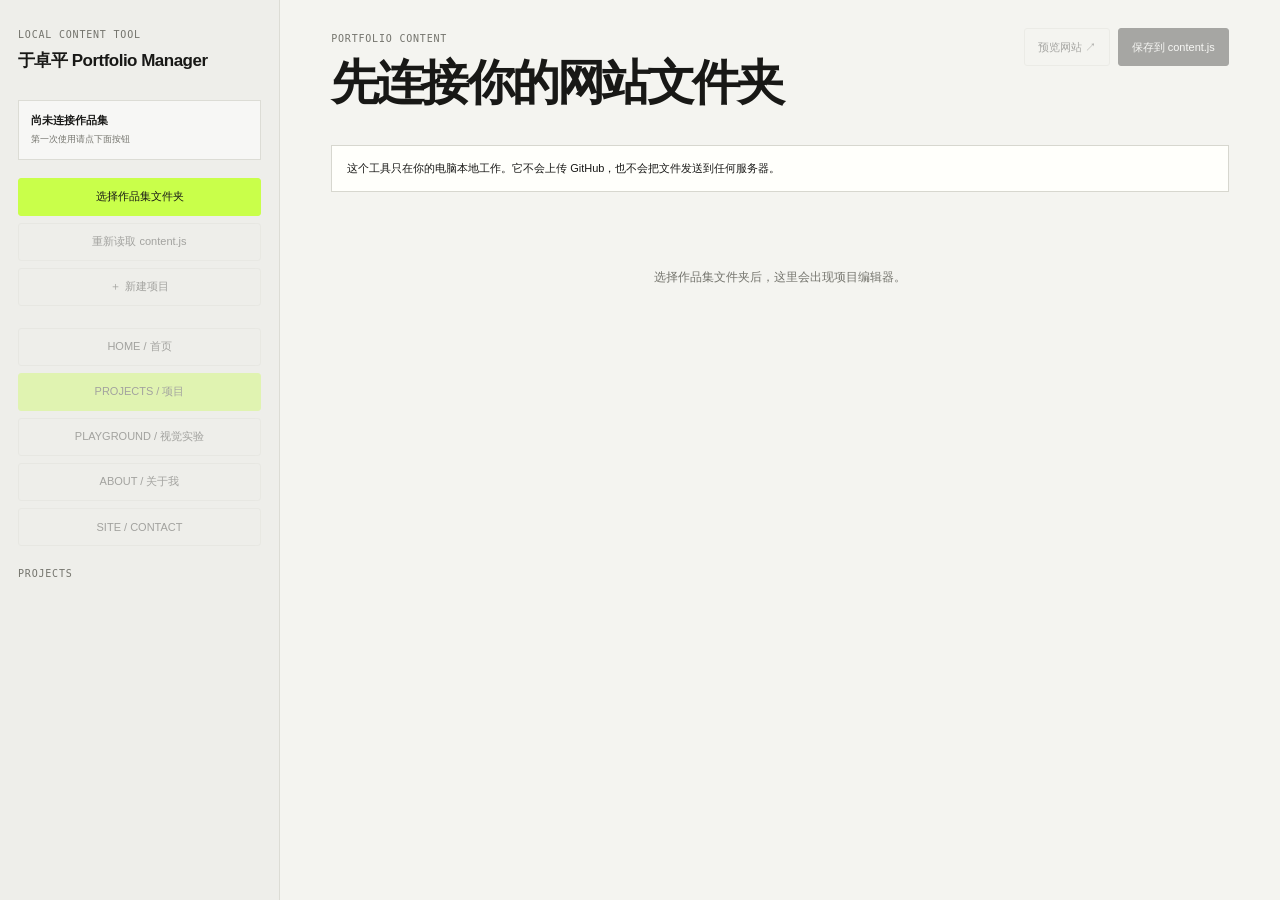
<file: manager.html>
<!DOCTYPE html>
<html lang="zh-CN">
<head>
  <meta charset="UTF-8">
  <meta name="viewport" content="width=device-width, initial-scale=1">
  <meta name="color-scheme" content="light">
  <link rel="stylesheet" href="project-cover.css">
  <title>Portfolio Manager — 于卓平</title>
  <style>
    :root{
      --bg:#f4f4f0;--panel:#fff;--ink:#181816;--muted:#74746d;--line:#dcdcd5;
      --soft:#ecece7;--accent:#c9ff4a;--danger:#b63c32;--radius:3px;
      --sans:Arial,"Noto Sans SC","Microsoft YaHei",sans-serif;--mono:Consolas,"SFMono-Regular",monospace
    }
    *{box-sizing:border-box} body{margin:0;background:var(--bg);color:var(--ink);font-family:var(--sans)}
    button,input,textarea,select{font:inherit;color:inherit} button{cursor:pointer}
    .app{min-height:100vh;display:grid;grid-template-columns:280px minmax(0,1fr)}
    .sidebar{position:sticky;top:0;height:100vh;padding:24px 18px;border-right:1px solid var(--line);background:#eeeeea;overflow:auto}
    .brand{margin-bottom:28px}.brand small,.eyebrow{font:10px var(--mono);letter-spacing:.08em;color:var(--muted)}
    .brand h1{margin:7px 0 0;font-size:17px;letter-spacing:-.03em}.folder-status{margin:18px 0;padding:12px;border:1px solid var(--line);background:rgba(255,255,255,.55)}
    .folder-status strong{display:block;font-size:11px;margin-bottom:5px}.folder-status span{display:block;font:9px var(--mono);color:var(--muted);word-break:break-all;line-height:1.5}
    .btn{display:inline-flex;align-items:center;justify-content:center;gap:7px;min-height:38px;padding:0 13px;border:1px solid var(--ink);border-radius:var(--radius);background:var(--ink);color:white;font-size:11px}
    .btn--light{background:transparent;color:var(--ink);border-color:var(--line)}.btn--accent{background:var(--accent);color:var(--ink);border-color:var(--accent)}
    .btn--danger{background:transparent;color:var(--danger);border-color:#d7aaa6}.btn:disabled{opacity:.35;cursor:not-allowed}
    .sidebar-actions{display:grid;gap:7px;margin-bottom:22px}.project-list{display:grid;gap:5px}
    .project-item{display:grid;grid-template-columns:1fr auto;gap:5px;align-items:center}
    .project-select{width:100%;padding:10px;border:1px solid transparent;background:transparent;text-align:left;border-radius:var(--radius);font-size:11px}
    .project-select span{display:block;color:var(--muted);font:9px var(--mono);margin-top:4px}.project-select:hover,.project-select.active{background:white;border-color:var(--line)}
    .move-buttons{display:flex;flex-direction:column}.move-buttons button{width:24px;height:20px;border:0;background:transparent;color:var(--muted);font-size:10px}
    .main{min-width:0;padding:28px clamp(22px,4vw,60px) 80px}.toolbar{display:flex;justify-content:space-between;align-items:flex-start;gap:20px;margin-bottom:30px}
    .toolbar h2{margin:5px 0 0;font-size:clamp(26px,4vw,48px);letter-spacing:-.06em}.toolbar-actions{display:flex;flex-wrap:wrap;gap:8px;justify-content:flex-end}
    .notice{margin:0 0 22px;padding:13px 15px;border:1px solid #d7d7cf;background:#fffffb;font-size:11px;line-height:1.7}.notice.success{border-color:#aac57a;background:#f5f9ec}.notice.error{border-color:#d6aaa6;background:#fff5f4;color:#8e2c24}
    .card{margin-bottom:18px;padding:20px;border:1px solid var(--line);background:var(--panel)}.card-head{display:flex;justify-content:space-between;align-items:center;gap:12px;margin-bottom:18px}
    .card h3{margin:0;font-size:15px}.card-head small{color:var(--muted);font:9px var(--mono)}
    .form-grid{display:grid;grid-template-columns:repeat(2,minmax(0,1fr));gap:14px}.field{display:grid;gap:6px}.field.full{grid-column:1/-1}
    label{font-size:10px;color:#55554f}input,textarea,select{width:100%;border:1px solid var(--line);border-radius:var(--radius);background:#fbfbf8;padding:10px 11px;font-size:11px;outline:none}
    textarea{min-height:92px;resize:vertical;line-height:1.65}input:focus,textarea:focus,select:focus{border-color:#777}
    .check{display:flex;align-items:center;gap:8px}.check input{width:auto}.asset-row{display:grid;grid-template-columns:88px 1fr auto;gap:12px;align-items:center;padding:11px 0;border-top:1px solid var(--soft)}
    .asset-row:first-child{border-top:0}.asset-type{font:9px var(--mono);color:var(--muted)}.asset-info strong{display:block;font-size:11px;font-weight:600}.asset-info span{display:block;margin-top:4px;color:var(--muted);font:9px var(--mono);word-break:break-all}
    .section-box{margin-top:12px;padding:15px;border:1px solid var(--line);background:#fafaf7}.section-top{display:grid;grid-template-columns:130px 1fr auto;gap:9px;align-items:center;margin-bottom:12px}
    .section-order{display:flex;align-items:center;justify-content:space-between;gap:12px;flex-wrap:wrap;margin-bottom:12px;padding-bottom:10px;border-bottom:1px solid var(--line)}
    .section-order__label{font:10px var(--mono);color:var(--muted)}.section-order__actions{display:flex;gap:6px;flex-wrap:wrap}
    .mini:disabled{opacity:.35;cursor:not-allowed}.mini:focus-visible{outline:2px solid #658224;outline-offset:3px}
    .section-help{margin:0 0 14px;color:var(--muted);font-size:11px;line-height:1.7}
    .image-preview{display:block;margin:0 0 9px;color:inherit;text-decoration:none;min-width:0}
    .image-preview__frame{display:flex;align-items:center;justify-content:center;height:140px;border:1px solid var(--line);background:repeating-conic-gradient(#ecece7 0% 25%,#f7f7f3 0% 50%) 0 0/16px 16px;overflow:hidden}
    .image-preview img{display:block;width:100%;height:100%;object-fit:contain}.image-preview img[hidden]{display:none}
    .image-preview__status{padding:12px;color:var(--muted);font-size:10px;line-height:1.6;text-align:center}
    .image-preview__meta{display:block;margin-top:7px;color:var(--muted);font:9px var(--mono);line-height:1.6}
    .image-preview--cover{max-width:360px}.image-preview--cover .image-preview__frame{height:200px}
    .image-preview:focus-visible{outline:2px solid #658224;outline-offset:3px}
    .gallery-files{display:grid;grid-template-columns:repeat(auto-fill,minmax(130px,1fr));gap:8px}.gallery-chip{min-width:0;padding:9px;border:1px solid var(--line);background:white}
    .gallery-chip strong{display:block;overflow:hidden;text-overflow:ellipsis;white-space:nowrap;font-size:9px}.gallery-chip span{display:block;margin-top:5px;color:var(--muted);font:8px var(--mono)}
    .drop{position:relative;display:flex;align-items:center;justify-content:center;min-height:84px;margin-top:10px;border:1px dashed #bcbcb3;background:#f1f1ec;color:#666;font-size:10px;text-align:center}
    .drop input{position:absolute;inset:0;opacity:0;cursor:pointer}.drop.drag{border-color:var(--ink);background:#e9f4cf}.mini{padding:6px 8px;border:1px solid var(--line);background:transparent;font-size:9px;border-radius:2px}
    .danger-zone{border-color:#e2c5c2}.empty{padding:55px 20px;text-align:center;color:var(--muted);font-size:12px}.help{max-width:800px;color:#5d5d56;font-size:11px;line-height:1.8}
    .manager-view.active{background:var(--accent);border-color:var(--accent)}
    .about-editor-text{min-height:280px}
    .cover-editor-layout{display:grid;grid-template-columns:minmax(0,1.2fr) minmax(240px,1fr);gap:24px;align-items:start}
    .cover-editor-controls{display:grid;gap:17px}.cover-live{width:100%;max-width:640px}
    .cover-live-status{position:absolute;inset:0;display:grid;place-items:center;padding:20px;text-align:center;font-size:11px;color:var(--muted)}
    .cover-live-status[hidden]{display:none}.cover-control{display:grid;gap:7px}.cover-control label{display:flex;justify-content:space-between;gap:10px}.cover-control input[type=range]{padding:0;accent-color:#81943a}
    .cover-fit{display:flex;gap:8px}.cover-fit button[aria-pressed=true]{background:var(--accent);border-color:var(--accent)}
    .cover-color{display:grid;grid-template-columns:44px 1fr;gap:8px}.cover-color input[type=color]{height:38px;padding:3px}.cover-asset{margin-top:14px;font:10px/1.7 var(--mono);overflow-wrap:anywhere}
    @media(max-width:1100px){.cover-editor-layout{grid-template-columns:1fr}.cover-live{max-width:560px}}
    .help code{padding:2px 5px;background:#e9e9e3;font:10px var(--mono)}.hidden{display:none!important}
    @media(max-width:820px){.app{grid-template-columns:1fr}.sidebar{position:relative;height:auto;border-right:0;border-bottom:1px solid var(--line)}.project-list{grid-template-columns:repeat(2,minmax(0,1fr))}.main{padding:24px 18px 60px}.toolbar{flex-direction:column}.toolbar-actions{justify-content:flex-start}.form-grid{grid-template-columns:1fr}.field.full{grid-column:auto}.section-top{grid-template-columns:1fr}.asset-row{grid-template-columns:70px 1fr}}
  </style>
</head>
<body>
<div class="app">
  <aside class="sidebar">
    <div class="brand"><small>LOCAL CONTENT TOOL</small><h1>于卓平 Portfolio Manager</h1></div>
    <div class="folder-status"><strong id="folderLabel">尚未连接作品集</strong><span id="folderPath">第一次使用请点下面按钮</span></div>
    <div class="sidebar-actions">
      <button class="btn btn--accent" id="openFolder">选择作品集文件夹</button>
      <button class="btn btn--light" id="reloadBtn" disabled>重新读取 content.js</button>
      <button class="btn btn--light" id="newProjectBtn" disabled>＋ 新建项目</button>
    </div>
    <div class="sidebar-actions" aria-label="编辑区域"><button class="btn btn--light manager-view" id="homeView" disabled>HOME / 首页</button><button class="btn btn--light manager-view active" id="projectsView" disabled>PROJECTS / 项目</button><button class="btn btn--light manager-view" id="playgroundView" disabled>PLAYGROUND / 视觉实验</button><button class="btn btn--light manager-view" id="aboutView" disabled>ABOUT / 关于我</button><button class="btn btn--light manager-view" id="siteView" disabled>SITE / CONTACT</button></div>
    <p class="eyebrow">PROJECTS</p>
    <div class="project-list" id="projectList"></div>
  </aside>

  <main class="main">
    <div class="toolbar">
      <div><span class="eyebrow">PORTFOLIO CONTENT</span><h2 id="pageTitle">先连接你的网站文件夹</h2></div>
      <div class="toolbar-actions">
        <button class="btn btn--light" id="previewBtn" disabled>预览网站 ↗</button>
        <button class="btn" id="saveBtn" disabled>保存到 content.js</button>
      </div>
    </div>
    <div id="notice" class="notice">这个工具只在你的电脑本地工作。它不会上传 GitHub，也不会把文件发送到任何服务器。</div>
    <div id="editor"><div class="empty">选择作品集文件夹后，这里会出现项目编辑器。</div></div>
  </main>
</div>

<script src="about-content.js"></script>
<script src="home-content.js"></script>
<script src="project-cover.js"></script>
<script src="manager-playground.js"></script>
<script src="site-content.js"></script>
<script src="manager-site.js"></script>
<script>
(function(){
"use strict";
var rootHandle=null, data=null, currentIndex=0, dirty=false, currentView="projects";
var previewGeneration=0, previewUrls=[];
var uploadQueues=new Map(), pendingUploads=0;
var $=function(s){return document.querySelector(s)};
var notice=$("#notice"), editor=$("#editor"), projectList=$("#projectList");
var pg=window.createPlaygroundManager({editor:editor,esc:esc,msg:function(t,type){msg(t,type)},getData:function(){return data},getRoot:function(){return rootHandle},readText:readText,writeText:writeText,copyFile:copyFile,previewSource:previewSource,id:newStableId,pending:function(n){pendingUploads+=n},active:function(){return currentView==="playground"},refresh:renderAll});
var siteEditor=window.createSiteManager({editor:editor,esc:esc,getData:function(){return data},getRoot:function(){return rootHandle},previewSource:previewSource,copyFile:copyFile,id:newStableId,pending:function(n){pendingUploads+=n},active:function(){return currentView==="site"},mark:mark,msg:msg});
$("#siteView").addEventListener("click",function(){currentView="site";renderAll()});
$("#playgroundView").addEventListener("click",function(){currentView="playground";renderAll()});
function msg(t,type){notice.textContent=t;notice.className="notice"+(type?" "+type:"")}
function esc(v){return String(v==null?"":v).replace(/[&<>"']/g,function(c){return{"&":"&amp;","<":"&lt;",">":"&gt;",'"':"&quot;","'":"&#39;"}[c]})}
function clone(v){return JSON.parse(JSON.stringify(v))}
function slug(s){return String(s||"project").trim().toLowerCase().replace(/\s+/g,"-").replace(/[^a-z0-9\u4e00-\u9fa5-]/g,"").replace(/-+/g,"-")||"project"}
function newStableId(prefix){return prefix+"-"+(window.crypto&&crypto.randomUUID?crypto.randomUUID():Date.now().toString(36)+"-"+Math.random().toString(36).slice(2)+"-"+Math.random().toString(36).slice(2))}
function ensureSectionIds(model){
  var changed=false;
  model.projects.forEach(function(project){
    var seen=new Set();
    (Array.isArray(project.sections)?project.sections:[]).forEach(function(section){
      if(!section||typeof section!=="object")return;
      if(typeof section.id!=="string"||!section.id.trim()||seen.has(section.id)){section.id=newStableId("section");changed=true}
      seen.add(section.id);
    });
  });
  return changed;
}
async function getFile(path,create){
  var parts=path.split("/").filter(Boolean), dir=rootHandle;
  for(var i=0;i<parts.length-1;i++) dir=await dir.getDirectoryHandle(parts[i],{create:!!create});
  return await dir.getFileHandle(parts[parts.length-1],{create:!!create})
}
async function readText(path){var h=await getFile(path,false),f=await h.getFile();return await f.text()}
async function writeText(path,text){var h=await getFile(path,true),w=await h.createWritable();await w.write(text);await w.close()}
function parseContent(text){
  var marker="window.PORTFOLIO";
  var p=text.indexOf(marker); if(p<0)throw new Error("找不到 window.PORTFOLIO");
  var eq=text.indexOf("=",p); var end=text.lastIndexOf(";");
  var raw=text.slice(eq+1,end>eq?end:text.length).trim();
  return Function('"use strict";return ('+raw+')')();
}
function jsString(v){return JSON.stringify(v, null, 2)}
function serialize(){
  window.PORTFOLIO_SITE.sync(data);
  return "/*\n * 由 manager.html 自动生成。你仍然可以手动编辑，但再次从 Manager 保存时会以 Manager 中的数据为准。\n */\n\nwindow.PORTFOLIO = "+JSON.stringify(data,null,2)+";\n"
}
async function load(){
  try{
    var text=await readText("content.js"); data=parseContent(text);
    if(!Array.isArray(data.projects))data.projects=[];
    data.aboutPage=window.PORTFOLIO_ABOUT.read(data.aboutPage);
    window.PORTFOLIO_SITE.normalize(data);
    var idsAdded=ensureSectionIds(data);
    await pg.load();$("#siteView").disabled=false;$("#playgroundView").disabled=false;
    currentIndex=Math.min(currentIndex,Math.max(0,data.projects.length-1));dirty=idsAdded;renderAll();
    $("#homeView").disabled=false;$("#projectsView").disabled=false;$("#aboutView").disabled=false;
    $("#saveBtn").disabled=false;$("#reloadBtn").disabled=false;$("#newProjectBtn").disabled=false;$("#previewBtn").disabled=false;
    msg(idsAdded?"已读取 content.js，并为缺失或重复 ID 的模块补齐稳定标识。请点击「保存到 content.js」持久化。":"已读取 content.js。修改后点击「保存到 content.js」。素材拖入后会复制到对应项目文件夹。","success")
  }catch(e){msg("读取失败："+e.message+"。请确认你选择的是包含 index.html 和 content.js 的网站根目录。","error")}
}
function renderAll(){$("#siteView").classList.toggle("active",currentView==="site");$("#saveBtn").textContent=currentView==="playground"?"保存到 playground-data.js":"保存到 content.js";$("#playgroundView").classList.toggle("active",currentView==="playground");renderList();renderEditor();$("#homeView").classList.toggle("active",currentView==="home");$("#projectsView").classList.toggle("active",currentView==="projects");$("#aboutView").classList.toggle("active",currentView==="about")}
function renderList(){
  if(!data)return;projectList.innerHTML=data.projects.map(function(p,i){
    return '<div class="project-item"><button class="project-select '+(i===currentIndex?"active":"")+'" data-index="'+i+'">'+esc(p.titleZh||p.titleEn||"未命名项目")+'<span>'+esc(p.category||"未分类")+'</span></button><div class="move-buttons"><button data-move="-1" data-index="'+i+'" title="上移">↑</button><button data-move="1" data-index="'+i+'" title="下移">↓</button></div></div>'
  }).join("")
}
function val(p,k){return esc(p[k]||"")}
function previewMarkup(src,cover){
  if(!src)return '';
  return '<a class="image-preview'+(cover?' image-preview--cover':'')+'" data-preview-path="'+esc(src)+'" target="_blank" rel="noopener" aria-label="查看原图：'+esc(src)+'"><span class="image-preview__frame"><img hidden alt="'+esc(src)+'" decoding="async"><span class="image-preview__status">正在读取图片…</span></span><small class="image-preview__meta">原始尺寸读取中</small></a>'
}
function clearPreviews(){
  editor.querySelectorAll("video[data-cover-media]").forEach(function(video){video.pause();video.removeAttribute("src");video.load()});
  previewGeneration++;
  previewUrls.forEach(function(url){URL.revokeObjectURL(url)});previewUrls=[];
}
async function previewSource(path){
  if(/^https?:\/\//i.test(path))return {url:path,owned:false};
  if(!rootHandle)throw new Error("请先连接作品集文件夹");
  var parts=String(path).replace(/\\/g,"/").split("/").filter(function(part){return part&&part!=="."}).map(function(part){return decodeURIComponent(part)});
  if(!parts.length||parts.some(function(part){return part===".."||/[\\/:]/.test(part)}))throw new Error("图片路径无效");
  var handle=await getFile(parts.join("/"),false),file=await handle.getFile();
  return {file:file,owned:true}
}
function hydratePreviews(){
  var generation=previewGeneration;
  editor.querySelectorAll("[data-preview-path]").forEach(async function(link){
    var image=link.querySelector("img"),status=link.querySelector(".image-preview__status"),meta=link.querySelector(".image-preview__meta");
    function failed(message){image.hidden=true;status.hidden=false;status.textContent=message;meta.textContent="请检查素材路径或图片格式";link.removeAttribute("href")}
    try{
      var result=await previewSource(link.dataset.previewPath);
      if(generation!==previewGeneration||!link.isConnected)return;
      var url=result.owned?URL.createObjectURL(result.file):result.url;
      if(result.owned)previewUrls.push(url);
      image.onload=function(){
        if(generation!==previewGeneration)return;
        var w=image.naturalWidth,h=image.naturalHeight;
        image.hidden=false;status.hidden=true;
        meta.textContent=w+" × "+h+" px · "+(w===h?"方形":w>h?"横版":"竖版")+" · 点击查看原图";
      };
      image.onerror=function(){if(generation===previewGeneration)failed("图片无法预览")};
      link.href=url;image.src=url;
    }catch(error){if(generation===previewGeneration&&link.isConnected)failed("无法读取图片："+error.message)}
  })
}
function homeField(label,key,kind){
  var value=data.homePage[key],id="home-field-"+key,multiline=kind==="lines"||kind==="text";
  if(kind==="lines")value=value.join("\n");
  return '<div class="field '+(multiline?'full':'')+'"><label for="'+id+'">'+label+'</label>'+(multiline?'<textarea id="'+id+'" data-home-key="'+key+'"'+(kind==="lines"?' data-home-array':'')+'>'+esc(value)+'</textarea>':'<input id="'+id+'" data-home-key="'+key+'" value="'+esc(value)+'">')+'</div>';
}
function renderHomeEditor(){
  data.homePage=window.PORTFOLIO_HOME.read(data.homePage);$("#pageTitle").textContent="HOME / 首页";
  editor.innerHTML='<section class="card"><div class="card-head"><h3>首页 Hero 文案</h3><small>HOME CONTENT</small></div><p class="help">这里只编辑文字。Hero 的版式、字号、位置和交互保持定稿设计。Practices 和 Fields 每行一项，按行顺序显示，Practices 编号自动生成。保存后使用「预览网站」查看实际效果；CV / Contact 继续沿用原 about 数据。</p><div class="form-grid">'+
    homeField("PORTFOLIO LABEL","portfolioLabel")+homeField("YEAR","year")+homeField("CORNER LABEL","cornerLabel")+homeField("MAIN VISUAL WORD","visualWord")+homeField("MAIN MOTION WORD","motionWord")+homeField("PRACTICE LABEL","practiceLabel")+homeField("PRACTICES（每行一项）","practices","lines")+homeField("NAME — 中文","nameZh")+homeField("NAME — English","nameEn")+homeField("ROLE — 中文","roleZh")+homeField("ROLE — English","roleEn")+homeField("INTRO — 中文","introZh","text")+homeField("INTRO — English","introEn","text")+homeField("FIELDS（每行一项）","fields","lines")+'</div></section>';
}
$("#homeView").addEventListener("click",function(){currentView="home";renderAll()});
function aboutField(label,key,array,paragraphs){
  var value=data.aboutPage[key], id="about-field-"+key;
  if(array)value=value.join(paragraphs?"\n\n":"\n");
  var multiline=array||key==="headline";
  return '<div class="field '+(multiline?'full':'')+'"><label for="'+id+'">'+label+'</label>'+(multiline?'<textarea id="'+id+'" '+(paragraphs?'class="about-editor-text" ':'')+'data-about-key="'+key+'"'+(array?' data-about-array="'+(paragraphs?'paragraphs':'lines')+'"':'')+'>'+esc(value)+'</textarea>':'<input id="'+id+'" data-about-key="'+key+'" value="'+esc(value)+'">')+'</div>'
}
function renderAboutEditor(){
  data.aboutPage=window.PORTFOLIO_ABOUT.read(data.aboutPage);
  $("#pageTitle").textContent="ABOUT / 关于我";
  editor.innerHTML='<section class="card"><div class="card-head"><h3>About 内容</h3><small>ABOUT PAGE</small></div><p class="help">正文用空行分段；Interests、Languages、Outside of Work 每行一项。标题可用换行指定断行，末尾 * 显示为星号。修改后仍点击「保存到 content.js」。原有项目、联系信息和简历不会被覆盖。</p><div class="form-grid">'+
    aboutField("Eyebrow","eyebrow")+aboutField("Visual Headline（可换行）","headline")+aboutField("About 正文（空行分段）","paragraphs",true,true)+aboutField("Place","place")+aboutField("Interests（每行一项）","interests",true)+aboutField("Coffee Note","coffeeNote")+aboutField("Languages（每行一项）","languages",true)+aboutField("Outside of Work（每行一项）","outsideOfWork",true)+aboutField("Cats Note","catsNote")+'</div></section>'
}
$("#projectsView").addEventListener("click",function(){currentView="projects";renderAll()});
$("#aboutView").addEventListener("click",function(){currentView="about";renderAll()});
function coverEditorMarkup(project){
  var cover=window.PORTFOLIO_COVER.normalize(project.cover);
  function slider(key,label,min,max,step,value){return '<div class="cover-control"><label for="cover-'+key+'">'+label+'<output data-cover-output="'+key+'">'+(key==="scale"?Math.round(value*100):value)+'%</output></label><input id="cover-'+key+'" type="range" min="'+min+'" max="'+max+'" step="'+step+'" value="'+value+'" data-cover-key="'+key+'"></div>';}
  return '<section class="card"><div class="card-head"><h3>COVER / 首页封面</h3><small>LIVE COMPOSITION</small></div><div class="cover-editor-layout"><div><div class="cover-canvas cover-live" data-cover-preview role="img" aria-label="首页封面实时预览"><span class="cover-live-status" data-cover-status>正在读取封面…</span></div><p class="cover-asset" data-cover-path>'+esc(cover.src||"尚未设置封面")+'</p>'+drop("cover","Replace / 替换：选择或拖入图片、MP4","image/*,video/mp4,video/webm",false,null,project)+'<button class="mini" type="button" data-clear-cover>清除封面引用</button><p class="help">4:3 实时画布，与首页封面使用相同渲染。替换只修改路径，不删除原文件。视频预览静音循环。</p></div><div class="cover-editor-controls"><div class="cover-control"><label>Display</label><div class="cover-fit"><button type="button" class="mini" data-cover-fit="cover" aria-pressed="'+(cover.fit==="cover")+'">Fill / 填满</button><button type="button" class="mini" data-cover-fit="contain" aria-pressed="'+(cover.fit==="contain")+'">Fit / 完整显示</button></div></div>'+slider("positionX","Horizontal Position",0,100,1,cover.positionX)+slider("positionY","Vertical Position",0,100,1,cover.positionY)+slider("scale","Scale",1,1.6,.01,cover.scale)+'<div class="cover-control"><label for="cover-background-text">Background / 背景色</label><div class="cover-color"><input aria-label="封面背景颜色" type="color" value="'+cover.background+'" data-cover-color><input id="cover-background-text" value="'+cover.background+'" data-cover-background spellcheck="false" placeholder="#ecece7"></div></div><button class="mini" type="button" data-reset-cover>Reset Cover / 重置构图</button></div></div></section>';
}
function updateCoverPreview(){
  var cover=window.PORTFOLIO_COVER.normalize(data.projects[currentIndex].cover),canvas=editor.querySelector("[data-cover-preview]");if(!canvas)return;
  window.PORTFOLIO_COVER.apply(canvas,cover);
  editor.querySelectorAll("[data-cover-fit]").forEach(function(button){button.setAttribute("aria-pressed",String(button.dataset.coverFit===cover.fit))});
  editor.querySelectorAll("[data-cover-key]").forEach(function(input){var key=input.dataset.coverKey;input.value=cover[key];editor.querySelector('[data-cover-output="'+key+'"]').textContent=(key==="scale"?Math.round(cover[key]*100):cover[key])+"%"});
  editor.querySelector("[data-cover-color]").value=cover.background;
  var hex=editor.querySelector("[data-cover-background]");if(document.activeElement!==hex){hex.value=cover.background;hex.setCustomValidity("")}
}
function changeCover(key,value){
  var p=data.projects[currentIndex],cover=window.PORTFOLIO_COVER.normalize(p.cover);cover[key]=value;p.cover=window.PORTFOLIO_COVER.normalize(cover);updateCoverPreview();mark();
}
async function hydrateCoverPreview(){
  var canvas=editor.querySelector("[data-cover-preview]");if(!canvas)return;
  var generation=previewGeneration,cover=window.PORTFOLIO_COVER.normalize(data.projects[currentIndex].cover),status=canvas.querySelector("[data-cover-status]");
  window.PORTFOLIO_COVER.apply(canvas,cover);
  if(!cover.src){status.textContent="尚未设置封面";return}
  try{
    var result=await previewSource(cover.src);if(generation!==previewGeneration||!canvas.isConnected)return;
    var url=result.owned?URL.createObjectURL(result.file):result.url;if(result.owned)previewUrls.push(url);
    var media=window.PORTFOLIO_COVER.media(cover,"项目封面预览",url);media.loading="eager";if(media.tagName==="IMG")media.decoding="sync";
    function ready(){if(generation!==previewGeneration)return;status.hidden=true;updateCoverPreview();}
    media.addEventListener(window.PORTFOLIO_COVER.isVideo(cover)?"loadedmetadata":"load",ready);
    media.addEventListener("error",function(){if(generation!==previewGeneration)return;media.hidden=true;status.hidden=false;status.textContent="无法预览封面，请检查文件路径或格式。"});
    canvas.insertBefore(media,status);window.PORTFOLIO_COVER.refresh(canvas);
    if(media.tagName==="IMG"&&media.complete&&media.naturalWidth)ready();
  }catch(error){if(generation===previewGeneration)status.textContent="无法读取封面："+error.message}
}
function renderEditor(){
  clearPreviews();pg.cleanup();siteEditor.cleanup();
  if(currentView==="site"){$("#pageTitle").textContent="SITE / CONTACT";siteEditor.render();return}
  if(currentView==="playground"){$("#pageTitle").textContent="PLAYGROUND / 视觉实验";pg.render();return}
  if(currentView==="home"){renderHomeEditor();return}
  if(currentView==="about"){renderAboutEditor();return}
  if(!data||!data.projects.length){$("#pageTitle").textContent="没有项目";editor.innerHTML='<div class="empty">点击左侧「新建项目」开始。</div>';return}
  var p=data.projects[currentIndex];$("#pageTitle").textContent=p.titleZh||p.titleEn||"未命名项目";
  var sections=Array.isArray(p.sections)?p.sections:[];
  editor.innerHTML=
  '<section class="card"><div class="card-head"><h3>项目基本信息</h3><small>PROJECT INFO</small></div><div class="form-grid">'+
  field("中文标题","titleZh",p.titleZh)+field("英文标题","titleEn",p.titleEn)+field("项目 ID","id",p.id)+field("分类","category",p.category)+
  field("年份","year",p.year)+field("角色 / 职责","role",p.role)+field("封面替代文字","coverAlt",p.coverAlt)+
  '<div class="field full"><label>项目链接（每行：名称 | URL）</label><textarea data-project-links>'+esc((p.links||[]).map(function(x){return x.label+" | "+x.url}).join("\n"))+'</textarea></div>'+
  area("项目简介","summary",p.summary)+area("英文简介","descriptionEn",p.descriptionEn)+
  '<div class="field"><label>首页显示</label><label class="check"><input type="checkbox" data-key="visible" '+(p.visible!==false?"checked":"")+'> 显示这个项目</label></div>'+
  '<div class="field"><label>主打项目</label><label class="check"><input type="checkbox" data-key="featured" '+(p.featured?"checked":"")+'> 重点项目标记（首页保持等宽）</label></div></div></section>'+
  coverEditorMarkup(p)+
  '<section class="card"><div class="card-head"><h3>详情页模块</h3><button class="mini" data-add-section>＋ 添加模块</button></div><p class="section-help">模块按从上到下的顺序显示。可上移、下移或置顶、置底；调整后请点击右上角「保存到 content.js」。</p><div id="sections">'+sections.map(function(section,index){return sectionMarkup(section,index,p)}).join("")+'</div></section>'+
  '<section class="card danger-zone"><div class="card-head"><h3>项目操作</h3><small>DANGER ZONE</small></div><button class="btn btn--danger" data-delete-project>删除这个项目</button></section>';
  hydratePreviews();hydrateCoverPreview();
}
function field(label,key,value){return '<div class="field"><label>'+label+'</label><input data-key="'+key+'" value="'+esc(value||"")+'"></div>'}
function area(label,key,value){return '<div class="field full"><label>'+label+'</label><textarea data-key="'+key+'">'+esc(value||"")+'</textarea></div>'}
function drop(kind,label,accept,multiple,section,project){
  var targetType=kind==="cover"?"cover":kind==="gallery"?"gallery":section.type||"file";
  return '<label class="drop" data-drop="'+kind+'" data-project-id="'+esc(project.id)+'" '+(section?'data-section-id="'+esc(section.id)+'" ':'')+'data-target-type="'+esc(targetType)+'">'+label+'<input type="file" '+(accept?'accept="'+accept+'" ':'')+(multiple?"multiple ":"")+'></label>'
}
function sectionMarkup(s,i,project){
  var type=s.type||"gallery", body="";
  if(type==="gallery"){
    var imgs=Array.isArray(s.images)?s.images:[];
    body='<div class="field"><label>布局</label><select data-section-key="layout" data-section="'+i+'"><option value="editorial" '+(s.layout==="editorial"?"selected":"")+'>Editorial / 精选</option><option value="grid" '+(s.layout==="grid"?"selected":"")+'>Grid / 规整网格</option></select></div>'+
    '<div class="gallery-files">'+imgs.map(function(x,j){var src=typeof x==="string"?x:x.src;return '<div class="gallery-chip">'+previewMarkup(src,false)+'<strong>'+esc(src.split("/").pop())+'</strong><span>'+esc(src)+'</span><button class="mini" data-remove-image="'+j+'" data-section="'+i+'">移除</button></div>'}).join("")+'</div>'+
    drop("gallery","＋ 拖入 / 选择多张图片","image/*",true,s,project)
  }else{
    body='<div class="asset-row"><span class="asset-type">'+esc(type.toUpperCase())+'</span><div class="asset-info"><strong>'+esc(s.src?s.src.split("/").pop():"尚未添加文件")+'</strong><span>'+esc(s.src||"")+'</span></div></div>'+
    drop("single","选择 / 拖入文件",type==="video"?"video/*":type==="pdf"?"application/pdf":"",false,s,project)
  }
  function contentInput(key,label,value){return '<div class="field"><label>'+label+'</label><input data-section-key="'+key+'" data-section="'+i+'" value="'+esc(value||'')+'"></div>'}
  if(type==='text')body='<div class="form-grid">'+['zh','en'].map(function(k){return '<div class="field full"><label>'+k+'</label><textarea data-section-key="'+k+'" data-section="'+i+'">'+esc(s[k]||'')+'</textarea></div>'}).join('')+'</div>';
  else if(type==='files')body='<div class="field"><label>文件列表（每行：type | title | src）</label><textarea data-section-items="'+i+'">'+esc((s.items||[]).map(function(x){return (x.type||'link')+' | '+(x.title||'')+' | '+(x.src||'')}).join('\n'))+'</textarea></div>';
  else if(type==='gallery')body+='<details><summary>素材路径、替代文字与说明</summary>'+(s.images||[]).map(function(x,j){var item=typeof x==='string'?{src:x}:x;return '<div class="form-grid">'+['src','alt','caption','poster'].map(function(k){return '<div class="field"><label>'+String(j+1)+' · '+k+'</label><input data-gallery-content="'+k+'" data-gallery-index="'+j+'" data-section="'+i+'" value="'+esc(item[k]||'')+'"></div>'}).join('')+'</div>'}).join('')+'</details>';
  else body+='<div class="form-grid">'+contentInput('src','文件路径 / URL',s.src)+contentInput('poster','视频 poster 路径（可选）',s.poster)+'</div>';
  body+=contentInput('note','模块说明',s.note);
  var count=project.sections.length;
  var order='<div class="section-order"><span class="section-order__label">模块 '+(i+1)+' / '+count+'</span><div class="section-order__actions">'+
    orderButton(i,"first","置顶",i===0)+orderButton(i,"up","↑ 上移",i===0)+
    orderButton(i,"down","↓ 下移",i===count-1)+orderButton(i,"last","置底",i===count-1)+'</div></div>';
  return '<div class="section-box" data-section-box="'+i+'">'+order+'<div class="section-top"><select data-section-type data-section="'+i+'"><option value="text" '+(type==="text"?"selected":"")+'>Text</option><option value="files" '+(type==="files"?"selected":"")+'>Files</option><option value="video" '+(type==="video"?"selected":"")+'>Video</option><option value="gallery" '+(type==="gallery"?"selected":"")+'>Gallery</option><option value="pdf" '+(type==="pdf"?"selected":"")+'>PDF</option><option value="file" '+(type==="file"?"selected":"")+'>File</option><option value="link" '+(type==="link"?"selected":"")+'>Link</option></select><input data-section-key="title" data-section="'+i+'" value="'+esc(s.title||"")+'" placeholder="模块标题"><button class="mini" data-remove-section="'+i+'">删除模块</button></div>'+body+'</div>'
}
function orderButton(index,action,label,disabled){
  return '<button type="button" class="mini" data-section-order="'+action+'" data-section="'+index+'" aria-label="模块 '+(index+1)+'：'+label+'"'+(disabled?' disabled':'')+'>'+label+'</button>'
}
function moveSection(index,action){
  var sections=data.projects[currentIndex].sections;
  if(!Array.isArray(sections)||!Number.isInteger(index)||index<0||index>=sections.length)return;
  var target=action==="first"?0:action==="last"?sections.length-1:action==="up"?index-1:action==="down"?index+1:index;
  if(target<0||target>=sections.length||target===index)return;
  var moved=sections.splice(index,1)[0];sections.splice(target,0,moved);
  renderEditor();mark();
  msg("模块已移至第 "+(target+1)+" / "+sections.length+" 位。点击右上角「保存到 content.js」后，网站详情页会按新顺序显示。");
  var box=editor.querySelector('[data-section-box="'+target+'"]');
  if(box){
    var focus=box.querySelector('[data-section-order="'+action+'"]:not(:disabled)')||box.querySelector('[data-section-order]:not(:disabled)')||box.querySelector('input');
    if(focus)focus.focus({preventScroll:true});
    box.scrollIntoView({block:"nearest",behavior:"auto"});
  }
}
function mark(){dirty=true;msg("有尚未保存的修改。点击右上角「保存到 content.js」。")}
editor.addEventListener("input",function(e){
  var homeKey=e.target.dataset.homeKey;
  if(homeKey){data.homePage[homeKey]=e.target.hasAttribute("data-home-array")?e.target.value.split(/\r?\n/).map(function(value){return value.trim()}).filter(Boolean):e.target.value;mark();return}

  if(e.target.dataset.coverKey){changeCover(e.target.dataset.coverKey,Number(e.target.value));return}
  if(e.target.matches("[data-cover-color],[data-cover-background]")){
    var color=window.PORTFOLIO_COVER.color(e.target.value);e.target.setCustomValidity(color?"":"请输入 #RGB 或 #RRGGBB 颜色");
    if(color){changeCover("background",color);if(e.target.matches("[data-cover-color]")){var text=editor.querySelector("[data-cover-background]");text.value=color;text.setCustomValidity("")}}return;
  }
  var aboutKey=e.target.dataset.aboutKey;
  if(aboutKey){
    var raw=e.target.value;
    if(e.target.dataset.aboutArray==="paragraphs")data.aboutPage[aboutKey]=raw.split(/\r?\n\s*\r?\n/).map(function(x){return x.trim()}).filter(Boolean);
    else if(e.target.dataset.aboutArray==="lines")data.aboutPage[aboutKey]=raw.split(/\r?\n/).map(function(x){return x.trim()}).filter(Boolean);
    else data.aboutPage[aboutKey]=raw;
    mark();return;
  }
  if(currentView!=="projects")return;
  var p=data.projects[currentIndex], key=e.target.dataset.key, si=e.target.dataset.section;
  if(e.target.hasAttribute('data-project-links')){p.links=e.target.value.split(/\r?\n/).filter(function(x){return x.trim()}).map(function(x){var n=x.indexOf('|');return {label:n<0?x.trim():x.slice(0,n).trim(),url:n<0?'':x.slice(n+1).trim()}});mark();return}
  if(e.target.hasAttribute('data-section-items')){p.sections[+e.target.dataset.sectionItems].items=e.target.value.split(/\r?\n/).filter(function(x){return x.trim()}).map(function(x){var parts=x.split('|');return {type:(parts.shift()||'link').trim(),title:(parts.shift()||'').trim(),src:parts.join('|').trim()}});mark();return}
  if(e.target.dataset.galleryContent){var section=p.sections[+si],index=+e.target.dataset.galleryIndex,item=section.images[index];if(typeof item==='string')item=section.images[index]={src:item};item[e.target.dataset.galleryContent]=e.target.value;mark();return}
  if(key){p[key]=e.target.type==="checkbox"?e.target.checked:e.target.value;$("#pageTitle").textContent=p.titleZh||p.titleEn||"未命名项目";renderList();if(key==="id")editor.querySelectorAll(".drop[data-project-id]").forEach(function(zone){zone.dataset.projectId=p.id});mark()}
  if(si!=null&&e.target.dataset.sectionKey){p.sections[+si][e.target.dataset.sectionKey]=e.target.value;mark()}
})
editor.addEventListener("change",function(e){
  if(e.target.matches("[data-cover-background]")){var c=window.PORTFOLIO_COVER.color(e.target.value);if(c)e.target.value=c;return}
  if(currentView!=="projects")return;
  if(e.target.dataset.key&&e.target.type==="checkbox"){data.projects[currentIndex][e.target.dataset.key]=e.target.checked;mark()}
  if(e.target.matches("[data-section-type]")){
    var i=+e.target.dataset.section, old=data.projects[currentIndex].sections[i], t=e.target.value;
    data.projects[currentIndex].sections[i]={id:old.id,type:t,title:old.title||"",layout:t==="gallery"?"grid":undefined,images:t==="gallery"?[]:undefined,src:t!=="gallery"?"":undefined};
    renderEditor();mark()
  }
  if(e.target.matches('.drop input')){var target=readDropTarget(e.target.closest('.drop'));var files=Array.from(e.target.files||[]);e.target.value='';handleFiles(files,target)}
})
async function ensureDir(path,handle){
  var dir=handle||rootHandle;for(var part of path.split("/").filter(Boolean))dir=await dir.getDirectoryHandle(part,{create:true});return dir
}
async function copyFile(file,dirPath,name,handle){
  var dir=await ensureDir(dirPath,handle);
  // New uploads are uniquely named; never overwrite an already existing file.
  try{await dir.getFileHandle(name,{create:false});throw new Error("上传文件名已存在，请重试")}catch(error){if(error.name!=="NotFoundError")throw error}
  var h=await dir.getFileHandle(name,{create:true}),w=await h.createWritable();
  try{await w.write(file);await w.close()}catch(error){if(w.abort)try{await w.abort()}catch(ignore){}throw error}
}
function ext(name){var m=name.match(/(\.[^.]+)$/);return m?m[1].toLowerCase():""}
function readDropTarget(zone){
  if(!zone||!zone.isConnected||!editor.contains(zone))return null;
  return Object.freeze({projectId:zone.dataset.projectId,sectionId:zone.dataset.sectionId||null,targetType:zone.dataset.targetType});
}
function findUploadTarget(target,context){
  if(!target||!data||!rootHandle)throw new Error("请先连接文件夹并选择明确的上传区域");
  if(context&&(data!==context.model||rootHandle!==context.root))throw new Error("文件夹或数据已重新载入，本次上传已停止");
  var matches=data.projects.filter(function(project){return project.id===target.projectId});
  if(!target.projectId||matches.length!==1)throw new Error("项目 ID 缺失、重复或已改变，请检查项目 ID 后重新上传");
  var project=matches[0],section=null;
  if(target.targetType!=="cover"){
    var sections=(project.sections||[]).filter(function(section){return section.id===target.sectionId});
    if(!target.sectionId||sections.length!==1)throw new Error("目标模块已删除或 ID 无效，本次上传已停止");
    section=sections[0];
    if((section.type||"gallery")!==target.targetType)throw new Error("目标模块类型已改变，本次上传已停止");
  }else if(target.sectionId)throw new Error("封面上传目标无效");
  if(context&&(project!==context.project||section!==context.section))throw new Error("目标已被删除、替换或重新创建，本次上传已停止");
  return {project:project,section:section};
}
function validateUploadFiles(files,target){
  var image=function(file){return /^image\//i.test(file.type)||/\.(png|jpe?g|webp|avif|gif|svg|bmp|tiff?)$/i.test(file.name)};
  var video=function(file){return /^video\//i.test(file.type)||/\.(mp4|webm|mov|m4v|ogv)$/i.test(file.name)};
  var pdf=function(file){return file.type==="application/pdf"||/\.pdf$/i.test(file.name)};
  var allowed={cover:function(file){return image(file)||video(file)},gallery:image,image:image,video:video,pdf:pdf,file:function(){return true},link:function(){return true}};
  if(!allowed[target.targetType])throw new Error("当前模块不支持文件上传");
  if(target.targetType!=="gallery"&&files.length!==1)throw new Error("这个区域每次只接受一个文件，请使用 Gallery 上传多张图片");
  if(files.some(function(file){return !allowed[target.targetType](file)}))throw new Error("文件类型不符合此上传区域，本次未添加任何文件");
}
async function uploadBatch(files,target,context){
  var resolved=findUploadTarget(target,context);
  var folder="作品素材/"+slug(target.projectId),batch=newStableId("upload"),paths=[];
  for(var i=0;i<files.length;i++){
    findUploadTarget(target,context);
    var prefix=target.targetType==="cover"?"cover":slug(target.sectionId);
    var name=prefix+"-"+batch+"-"+String(i+1).padStart(3,"0")+ext(files[i].name);
    await copyFile(files[i],folder,name,context.root);
    // Resolve from immutable IDs after every await, never from a saved array position.
    findUploadTarget(target,context);paths.push(folder+"/"+name);
  }
  resolved=findUploadTarget(target,context);
  if(target.targetType==="cover"){
    var cover=window.PORTFOLIO_COVER.normalize(resolved.project.cover);cover.src=paths[0];resolved.project.cover=cover;
  }else if(target.targetType==="gallery"){
    if(!Array.isArray(resolved.section.images))resolved.section.images=[];
    resolved.section.images.push.apply(resolved.section.images,paths);
  }else resolved.section.src=paths[0];
  mark();
  // Re-render only after commit, without changing whichever project the user selected.
  if(currentView==="projects"&&data.projects[currentIndex]===resolved.project)renderEditor();
  msg("素材已添加到指定模块。记得点击「保存到 content.js」。","success");
}
function handleFiles(files,target){
  files=Array.from(files||[]);if(!files.length)return Promise.resolve();
  var context;
  try{
    var resolved=findUploadTarget(target);validateUploadFiles(files,target);
    context={model:data,root:rootHandle,project:resolved.project,section:resolved.section};
  }catch(error){msg("上传未执行："+error.message,"error");return Promise.resolve()}
  console.debug("DROP TARGET",{projectId:target.projectId,sectionId:target.sectionId,targetType:target.targetType,fileName:files.map(function(file){return file.name})});
  // Same-target batches are ordered; independent targets can copy concurrently.
  var key=JSON.stringify([target.projectId,target.sectionId,target.targetType]);
  pendingUploads++;
  msg("正在复制素材，请等待完成后保存。");
  var previous=uploadQueues.get(key)||Promise.resolve();
  var job=previous.then(function(){return uploadBatch(files,target,context)}).catch(function(error){msg("上传已停止："+error.message+"。已经复制的文件会保留，未更新错误目标。","error")});
  uploadQueues.set(key,job);
  job.finally(function(){pendingUploads--;if(uploadQueues.get(key)===job)uploadQueues.delete(key)});
  return job;
}
function actualDropZone(event){
  var node=event.target instanceof Element?event.target:null;
  var zone=node&&node.closest(".drop[data-project-id][data-target-type]");
  return zone&&editor.contains(zone)?zone:null;
}
["dragenter","dragover","dragleave","drop"].forEach(function(type){
  editor.addEventListener(type,function(event){
    var zone=actualDropZone(event);if(!zone)return;
    event.preventDefault();event.stopPropagation();
    if(type==="dragenter"||type==="dragover"){zone.classList.add("drag");if(event.dataTransfer)event.dataTransfer.dropEffect="copy";return}
    if(type==="dragleave"){if(!event.relatedTarget||!zone.contains(event.relatedTarget))zone.classList.remove("drag");return}
    zone.classList.remove("drag");
    var target=readDropTarget(zone),files=Array.from(event.dataTransfer&&event.dataTransfer.files||[]);
    handleFiles(files,target);
  },true);
});
// Dropping outside an explicit zone must never navigate away or upload elsewhere.
["dragover","drop"].forEach(function(type){window.addEventListener(type,function(event){if(event.dataTransfer&&Array.from(event.dataTransfer.types||[]).indexOf("Files")!==-1)event.preventDefault()})});
editor.addEventListener("click",function(e){
  if(currentView!=="projects")return;
  var p=data.projects[currentIndex];
  var fit=e.target.closest("[data-cover-fit]");if(fit){changeCover("fit",fit.dataset.coverFit);return}
  if(e.target.matches("[data-reset-cover]")){var previous=window.PORTFOLIO_COVER.normalize(p.cover);p.cover=window.PORTFOLIO_COVER.normalize(previous.src);updateCoverPreview();mark();return}
  var order=e.target.closest("[data-section-order]");
  if(order){if(!order.disabled)moveSection(+order.dataset.section,order.dataset.sectionOrder);return}
  if(e.target.matches("[data-add-section]")){if(!Array.isArray(p.sections))p.sections=[];p.sections.push({id:newStableId("section"),type:"gallery",title:"新模块",layout:"grid",images:[]});renderEditor();mark()}
  if(e.target.matches("[data-remove-section]")){p.sections.splice(+e.target.dataset.removeSection,1);renderEditor();mark()}
  if(e.target.matches("[data-remove-image]")){p.sections[+e.target.dataset.section].images.splice(+e.target.dataset.removeImage,1);renderEditor();mark()}
  if(e.target.matches("[data-clear-cover]")){var cleared=window.PORTFOLIO_COVER.normalize(p.cover);cleared.src="";p.cover=cleared;renderEditor();mark()}
  if(e.target.matches("[data-delete-project]")&&confirm("确定删除「"+(p.titleZh||p.titleEn)+"」？\\n这只删除 content.js 里的项目记录，不会删除素材文件。")){data.projects.splice(currentIndex,1);currentIndex=Math.max(0,currentIndex-1);renderAll();mark()}
})
projectList.addEventListener("click",function(e){
  var sel=e.target.closest("[data-index]");if(!sel)return;
  currentView="projects";
  if(e.target.dataset.move){
    var i=+e.target.dataset.index,j=i+(+e.target.dataset.move);if(j<0||j>=data.projects.length)return;
    var x=data.projects[i];data.projects[i]=data.projects[j];data.projects[j]=x;currentIndex=j;renderAll();mark()
  }else{currentIndex=+sel.dataset.index;renderAll()}
})
$("#openFolder").addEventListener("click",async function(){
  if(!window.showDirectoryPicker){msg("当前浏览器不支持文件夹写入。请使用桌面版 Chrome 或 Edge 打开 manager.html。","error");return}
  try{rootHandle=await window.showDirectoryPicker({mode:"readwrite"});$("#folderLabel").textContent="已连接："+rootHandle.name;$("#folderPath").textContent="浏览器已授权读写这个文件夹";await load()}catch(e){if(e.name!=="AbortError")msg("无法打开文件夹："+e.message,"error")}
})
$("#reloadBtn").addEventListener("click",function(){if((dirty||pg.dirty())&&!confirm("重新读取会丢掉尚未保存的修改，继续吗？"))return;load()})
$("#saveBtn").addEventListener("click",async function(){
  if(pendingUploads){msg("素材仍在复制，请等待完成后再保存。");return}
  if(currentView==="playground"){try{await pg.save();msg("保存成功：playground-data.js 已更新。","success")}catch(e){msg("保存失败："+e.message,"error")}return}
  var invalid=editor.querySelector("[data-cover-background]:invalid");if(invalid){invalid.reportValidity();return}
  try{var output=serialize();parseContent(output);await writeText("content.js",output);parseContent(await readText("content.js"));dirty=false;msg("保存成功：content.js 已更新。现在可以打开网站预览。","success")}catch(e){msg("保存失败："+e.message,"error")}
})
$("#newProjectBtn").addEventListener("click",function(){
  currentView="projects";
  var n=data.projects.length+1;data.projects.push({id:newStableId("project"),visible:true,featured:false,titleZh:"新项目",titleEn:"New Project",category:"Visual Design",year:String(new Date().getFullYear()),role:"",summary:"",descriptionEn:"",cover:"",sections:[]});
  currentIndex=data.projects.length-1;renderAll();mark()
})
$("#previewBtn").addEventListener("click",function(){window.open("index.html","_blank")})
window.addEventListener("pagehide",function(){clearPreviews();pg.cleanup()});
window.addEventListener("beforeunload",function(e){if(dirty||pg.dirty()||pendingUploads){e.preventDefault();e.returnValue=""}})
})();
</script>
</body>
</html>
</file>
<file: project-cover.css>
/* Internal 4:3 project cover canvas; no grid, typography or other section rules. */
.cover-canvas{position:relative;overflow:hidden;aspect-ratio:4/3;background:#ecece7}
.cover-canvas>[data-cover-media],#work .project-card__visual.cover-canvas>[data-cover-media]{display:block;width:100%;height:100%;max-height:none;transform:scale(var(--cover-scale,1));transition:transform .45s cubic-bezier(.2,.7,.2,1)}
.cover-canvas>[data-cover-media][hidden]{display:none!important}
@media(hover:hover) and (pointer:fine) and (prefers-reduced-motion:no-preference){#work .project-card:hover .cover-canvas>[data-cover-media]{transform:scale(calc(var(--cover-scale,1)*1.015))}}
@media(prefers-reduced-motion:reduce){.cover-canvas>[data-cover-media],#work .project-card__visual.cover-canvas>[data-cover-media]{transition:none!important;transform:scale(var(--cover-scale,1))!important}}
#work .cover-canvas>video[data-cover-media]{pointer-events:none}
</file>
